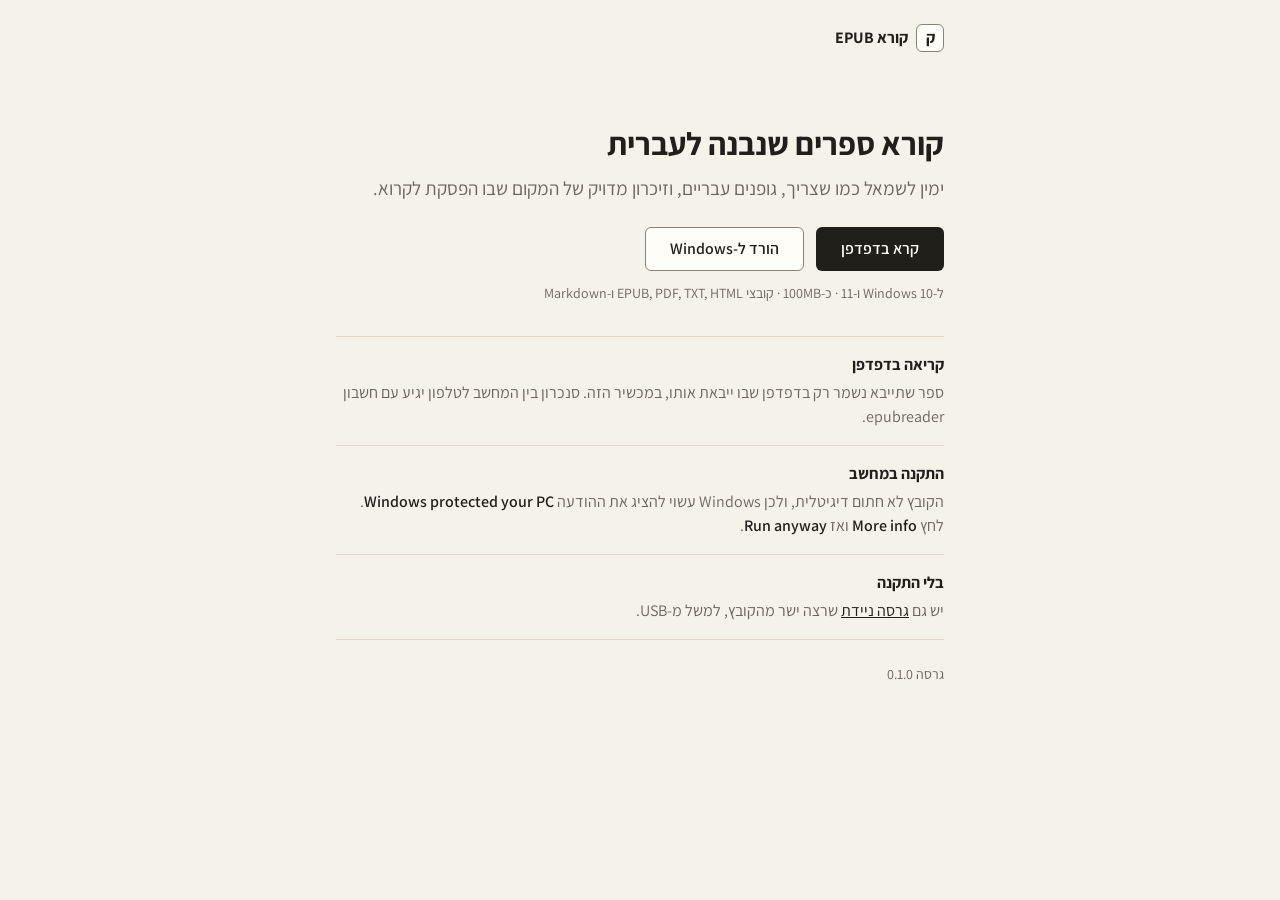
<file: index.html>
<!doctype html>
<html lang="he" dir="rtl">
  <head>
    <meta charset="UTF-8" />
    <meta name="viewport" content="width=device-width, initial-scale=1.0" />
    <title>קורא EPUB</title>
    <meta name="description" content="קורא ספרים שנבנה לעברית: קריאה בדפדפן, או התקנה ל-Windows." />
    <link rel="icon" href="favicon.ico" />
    <style>
      /* Landing page for the published site (scripts/deploy-site.mjs).
         Every value is copied from the token block at the top of
         src/index.css so the page reads as the same object as the app:
         ink on paper, no accent hue, one filled control per screen. */
      @font-face {
        font-family: 'Assistant';
        font-style: normal;
        font-weight: 200 800;
        font-display: swap;
        src: url('fonts/Assistant-Variable.ttf') format('truetype');
      }

      :root {
        --bg: #f5f2ea;
        --bg-elevated: #fffdf8;
        --border: #ddd6c7;
        --border-strong: #8a8378;
        --text: #211f1a;
        --text-muted: #6b665c;
        --accent: #211f1a;
        --accent-hover: #423d33;
        --on-accent: #fffdf8;
        --focus: #211f1a;
        --select: color-mix(in srgb, var(--text) 8%, transparent);

        --r-sm: 6px;
        --r: 10px;
        --t-sm: 0.875rem;
        --t-md: 1rem;
        --t-lg: 1.1875rem;
        --t-2xl: 2rem;
        --sp-2: 8px;
        --sp-3: 12px;
        --sp-4: 16px;
        --sp-6: 24px;
        --sp-8: 32px;
        --font-ui: 'Assistant', 'Arial Hebrew', 'David', system-ui, sans-serif;
        /* The app's --ctl-h is 28px, sized for a mouse. These two links are the
           whole page and are tapped on phones, so they take the 44px touch
           target instead. */
        --cta-h: 44px;
      }

      @media (prefers-color-scheme: dark) {
        :root {
          --bg: #131211;
          --bg-elevated: #1a1917;
          --border: #302c26;
          --border-strong: #6a655c;
          --text: #ece8df;
          --text-muted: #948d80;
          --accent: #ece8df;
          --accent-hover: #fffdf8;
          --on-accent: #131211;
          --focus: #ece8df;
          --select: color-mix(in srgb, var(--text) 12%, transparent);
        }
      }

      * { box-sizing: border-box; margin: 0; padding: 0; }

      body {
        font-family: var(--font-ui);
        background: var(--bg);
        color: var(--text);
        line-height: 1.5;
        -webkit-font-smoothing: antialiased;
      }

      :focus-visible {
        outline: 3px solid var(--focus);
        outline-offset: 2px;
        border-radius: var(--r-sm);
      }

      .page {
        max-width: 640px;
        margin: 0 auto;
        padding: var(--sp-6) var(--sp-4) var(--sp-8);
      }

      .brand {
        display: flex;
        align-items: center;
        gap: var(--sp-2);
        font-weight: 700;
        font-size: var(--t-md);
      }

      .brand__mark {
        display: inline-grid;
        place-items: center;
        width: 28px;
        height: 28px;
        border: 1px solid var(--border-strong);
        border-radius: var(--r-sm);
        background: var(--bg-elevated);
        font-weight: 700;
      }

      .hero {
        padding-block: 72px var(--sp-8);
      }

      h1 {
        font-size: var(--t-2xl);
        font-weight: 700;
        line-height: 1.2;
      }

      .lead {
        margin-top: var(--sp-3);
        font-size: var(--t-lg);
        color: var(--text-muted);
        max-width: 34em;
      }

      .actions {
        display: flex;
        flex-wrap: wrap;
        gap: var(--sp-3);
        margin-top: var(--sp-6);
      }

      .btn {
        display: inline-flex;
        align-items: center;
        justify-content: center;
        min-height: var(--cta-h);
        padding: 0 var(--sp-6);
        border-radius: var(--r-sm);
        border: 1px solid transparent;
        font-family: inherit;
        font-size: var(--t-md);
        font-weight: 600;
        text-decoration: none;
        transition: background 0.13s ease, border-color 0.13s ease;
      }

      .btn--primary { background: var(--accent); color: var(--on-accent); }
      .btn--primary:hover { background: var(--accent-hover); }
      .btn--ghost { background: var(--bg-elevated); border-color: var(--border-strong); color: var(--text); }
      .btn--ghost:hover { background: var(--select); }

      .fineprint {
        margin-top: var(--sp-3);
        font-size: var(--t-sm);
        color: var(--text-muted);
      }

      /* Flat in the flow, separated by hairlines — no card around the notes. */
      .notes {
        border-top: 1px solid var(--border);
      }

      .note {
        padding-block: var(--sp-4);
        border-bottom: 1px solid var(--border);
      }

      .note h2 {
        font-size: var(--t-md);
        font-weight: 700;
      }

      .note p {
        margin-top: 4px;
        font-size: var(--t-md);
        color: var(--text-muted);
      }

      .note a { color: var(--text); }

      kbd {
        font-family: inherit;
        font-weight: 600;
        color: var(--text);
      }

      footer {
        margin-top: var(--sp-6);
        font-size: var(--t-sm);
        color: var(--text-muted);
      }

      @media (max-width: 480px) {
        .hero { padding-top: 40px; }
        .actions .btn { flex: 1 1 100%; }
      }
    </style>
  </head>
  <body>
    <div class="page">
      <header class="brand">
        <span class="brand__mark" aria-hidden="true">ק</span>
        <span>קורא EPUB</span>
      </header>

      <main>
        <section class="hero">
          <h1>קורא ספרים שנבנה לעברית</h1>
          <p class="lead">
            ימין לשמאל כמו שצריך, גופנים עבריים, וזיכרון מדויק של המקום שבו הפסקת לקרוא.
          </p>
          <div class="actions">
            <a class="btn btn--primary" href="app/">קרא בדפדפן</a>
            <a class="btn btn--ghost" href="https://github.com/idog2210/epubreader-web/releases/latest/download/HebrewEpubReader-Setup.exe">הורד ל-Windows</a>
          </div>
          <!-- Each item isolated and opened in Hebrew: mixed runs joined by
               separators otherwise reorder into nonsense under the bidi rules. -->
          <p class="fineprint">
            <bdi>ל-Windows 10 ו-11</bdi> · <bdi>כ-100MB</bdi> · <bdi>קובצי EPUB, PDF, TXT, HTML ו-Markdown</bdi>
          </p>
        </section>

        <section class="notes" aria-label="מה חשוב לדעת">
          <div class="note">
            <h2>קריאה בדפדפן</h2>
            <p>
              ספר שתייבא נשמר רק בדפדפן שבו ייבאת אותו, במכשיר הזה. סנכרון בין המחשב לטלפון
              יגיע עם חשבון epubreader.
            </p>
          </div>
          <div class="note">
            <h2>התקנה במחשב</h2>
            <p>
              הקובץ לא חתום דיגיטלית, ולכן Windows עשוי להציג את ההודעה
              <kbd>Windows protected your PC</kbd>. לחץ <kbd>More info</kbd> ואז <kbd>Run anyway</kbd>.
            </p>
          </div>
          <div class="note">
            <h2>בלי התקנה</h2>
            <p>
              יש גם <a href="https://github.com/idog2210/epubreader-web/releases/latest/download/HebrewEpubReader-portable.exe">גרסה ניידת</a>
              שרצה ישר מהקובץ, למשל מ-USB.
            </p>
          </div>
        </section>
      </main>

      <footer>גרסה 0.1.0</footer>
    </div>
  </body>
</html>
</file>
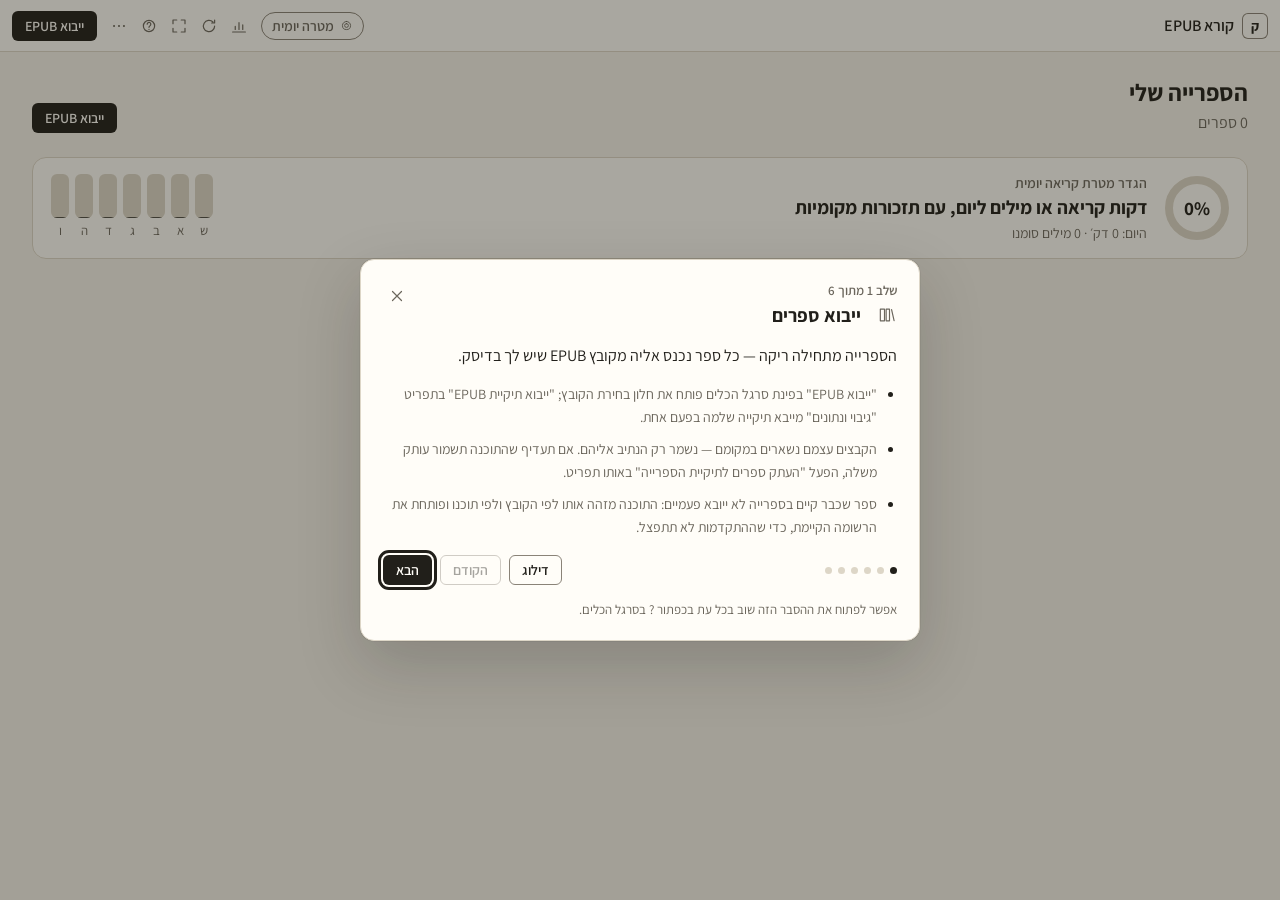
<file: app/index.html>
<!DOCTYPE html>
<html lang="he" dir="rtl">
  <head>
    <link rel="icon" href="favicon.ico" />
    <meta charset="UTF-8" />
    <meta name="viewport" content="width=device-width, initial-scale=1.0, viewport-fit=cover" />
    <meta name="theme-color" content="#fffdf8" />
    <meta
      http-equiv="Content-Security-Policy"
      content="default-src 'self'; script-src 'self'; style-src 'self' 'unsafe-inline' blob:; img-src 'self' data: blob:; font-src 'self' data: blob:; media-src data: blob:; frame-src blob:; connect-src 'self' https://eroxfjcgbkrxkesysbwy.supabase.co http://localhost:5173 ws://localhost:5173; object-src 'none'; base-uri 'self'; form-action 'none';"
    />
    <title>Hebrew EPUB Reader</title>
    <script type="module" crossorigin src="./assets/index-DecB0ajN.js"></script>
    <link rel="stylesheet" crossorigin href="./assets/index-DxODRqpN.css">
  </head>
  <body>
    <div id="root"></div>
  </body>
</html>
</file>
